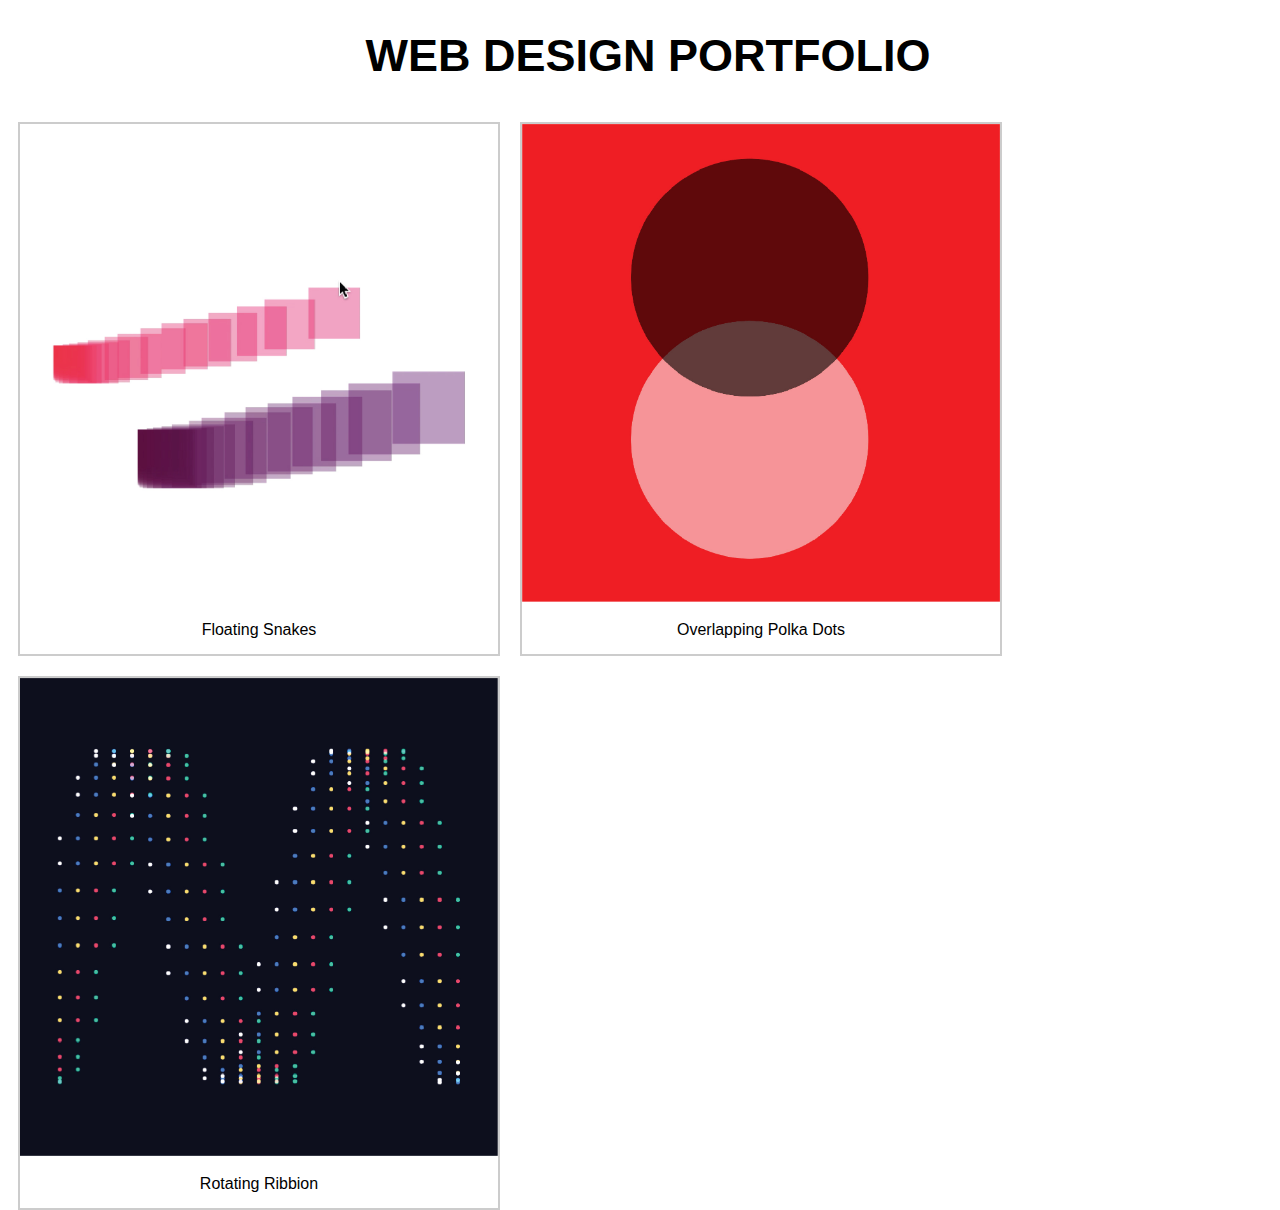
<file: index.html>
<!DOCTYPE html>
<html>
<head>
  <link rel="stylesheet" href="style.css">
<style>
}
.active {
  background-color: #04AA6D;
}
div.gallery{
    margin: 10px;
    border: 2px solid #ccc;
    width: 478px;
    float: left;
  }

div.gallery:hover {
  border: 1px solid #777;
}

div.gallery img {
  width: 100%;
  height: auto;
}

div.desc {
  padding: 15px;
  text-align: center;
}
</style>
</head>
<body>
<h1> Web Design Portfolio </h1>
<div class="gallery">
  <a target="_blank" href="sketch2.html">
    <img src="img1.jpg" alt="Cinque Terre" class="600" height="400">
  </a>
  <div class="desc">Floating Snakes</div>
</div>

<div class="gallery" >
  <a target="_blank" href="sketch1.html">
    <img src="img2.jpg" alt="Forest" width="600" height="400">
  </a>
  <div class="desc">Overlapping Polka Dots</div>
</div>

<div class="gallery">
  <a target="_blank" href="sketch3.html">
    <img src="img3.jpg" alt="Northern Lights" width="600" height="400">
  </a>
  <div class="desc">Rotating Ribbion</div>
</div>


</div>
</body>
</html>
</file>
<file: style.css>
html,
body {
  width: 100%;
  height: 100%;
  font-family: helvetica;
}

h1{
  text-align: center;
  font-weight: 700;
  font-size: 45px;
  text-transform: uppercase;
}
</file>
